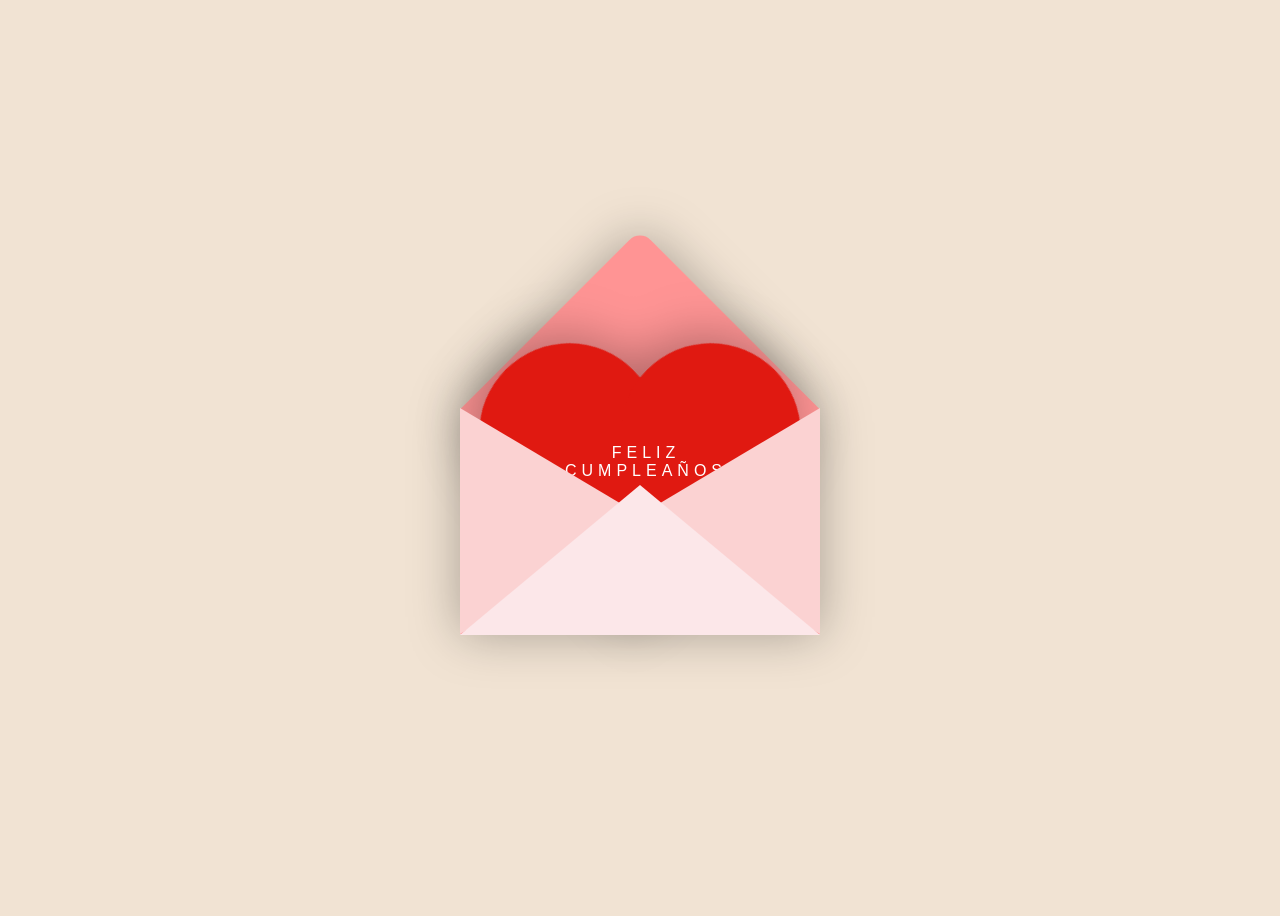
<file: index2.html>
<!DOCTYPE html>
<html lang="en">
<head>
  <meta charset="UTF-8">
  <title>CUMPLEAÑOS</title>
  <link rel="stylesheet" href="./style.css">
</head>
<body>

   

<div class="valentines-day">
  <div class="envelope"></div>
  <div class="heart"></div>
  <div class="text">FELIZ <br>CUMPLEAÑOS <br></div>
  <div class="front"></div>
</div>

<div id="card">
  <div class="side one"></div>
  <div class="side two">
    <h2>Khaterine</h2>
    <p>Querida Khaterine,</p>
    <p>En este día tan especial, quiero desearte el cumpleaños más increíble y lleno de alegría. Eres la luz que ilumina mi vida, y cada momento a tu lado es un regalo precioso.</p>
    <p>Tu bondad, tu ternura y tu amor incondicional hacen de cada día una aventura maravillosa. Hoy celebramos no solo tu nacimiento, sino la persona increíble que eres. Estoy agradecido por cada risa compartida, por cada desafío superado juntos y por todos los recuerdos que hemos construido.</p>
    <p>Que este año que comienzas esté lleno de sueños cumplidos, de momentos de felicidad y de logros que te hagan sentir orgullosa. Estoy emocionado de ser parte de tu vida y de seguir construyendo un futuro juntos.</p>
    <p>Feliz cumpleaños, mi amor. Que este día esté repleto de amor, risas y sorpresas agradables. Te admiro más de lo que las palabras pueden expresar.</p>
    <p>ATT: MANUEL</p>
    
  </div>
</div>

<script src='https://cdnjs.cloudflare.com/ajax/libs/jquery/3.2.1/jquery.min.js'></script>
<script src="./script.js"></script>

</body>
</html>
</file>
<file: style.css>
@import url('https://fonts.googleapis.com/css?family=Sacramento');

#card {
   height:500px;
   width:800px;
   margin:5em auto;
   position: fixed;
  top: -15px;
   left: 25%;
   display:flex;
   visibility:hidden;
}
#card h2 {
   font-size:3em;
   margin:0;
   color:pink;
   text-align: center;
}
#card p {
   font-size: 1em;
   text-align: justify;
   padding-left: 20px; /* Espacio en blanco a la izquierda */
   padding-right: 20px; /* Espacio en blanco a la derecha */
}


.side {
   background:#eee;
   height:550px;
   width:400px;
/*    border:1px solid red; */
   padding:10px;
}
.side.one {
   width:320px;
   transform:skew(10deg,20deg);
   background:linear-gradient(90deg, #fff, #fff 40%, #ddd);
}
.side.two {
   transform:skew(10deg,-15deg);
   background:linear-gradient(-90deg, #fff, #fff 40%, #f0f0f0);
}

body {
   display: flex;
   align-items: center;
   justify-content: center;
   height: 100vh;
   font-family: 'Sacramento', cursive;
   background-color: #f1e3d3;
   overflow: hidden;
 }
 
 .valentines-day {
   position: relative;
   cursor: pointer;
 }
 
 .envelope {
   position: relative;
   filter: drop-shadow(0 0 25px rgba(0,0,0,.3));
 }
 
 .envelope:before {
   content:"";
   position: absolute;
   width:254px;
   height:254px;
   background-color: #ff9494;
   transform: rotate(-45deg);
   border-radius: 0 15px 0 0;
   left:-37px;
   top:-82px;
 }
 
 .envelope:after {
   content:"";
   position: absolute;
   background-color: #ff9494;
   width:360px;
   height:225px;
   left:-90px;
   top:45px;
 }
 
 .heart {
   position: relative;
   background-color: #e01911;
   display: inline-block;
   height: 180px;
   top:50px;
   left:0;
   transform: rotate(-45deg);
   width:180px;
   filter: drop-shadow(0 -10px 25px rgba(0,0,0,.3));
   transition: .5s;
 }
   
 .heart:before, .heart:after {
   content:"";
   background-color: #e01911;
   border-radius:50%;
   height: 180px;
   width: 180px;
   position: absolute;
   }
   
 .heart:before {
   top:-100px;
   left:0;}
   
 .heart:after {
   left:100px;
   top:0;}
 
 .front {
   position: absolute;
   width:0;
   height:0;
   border-right: 190px solid #fbd2d2;
   border-top: 113px solid transparent;
   border-bottom: 113px solid transparent;
   top:44px;
   left:80px;
   z-index:4;
 }
 
 .front:before {
   content:"";
   position: absolute;
   width:0;
   height:0;
   border-left: 190px solid #fbd2d2;
   border-top: 113px solid transparent;
   border-bottom: 113px solid transparent;
   top:-113px;
   left:-170px;
 }
 
 .front:after {
   width:0;
   height:0;
   position: absolute;
   content:"";
   border-bottom: 150px solid #fce7e9;
   border-right:180px solid transparent;
   border-left: 180px solid transparent;
   top:-36px;
   left:-170px;
 }
 
 .text {
   position: absolute;
   font-family: arial;
   letter-spacing:5px;
   text-align: center;
   color: white;
   z-index:2;
   top:80px;
   left:15px;
   transition: .5s;
 }
 
 .valentines-day:hover .heart {
   transform: translateY(-50px) rotate(-45deg);
 }
 
 .valentines-day:hover .text {
   transform: translateY(-50px);
 }
</file>
